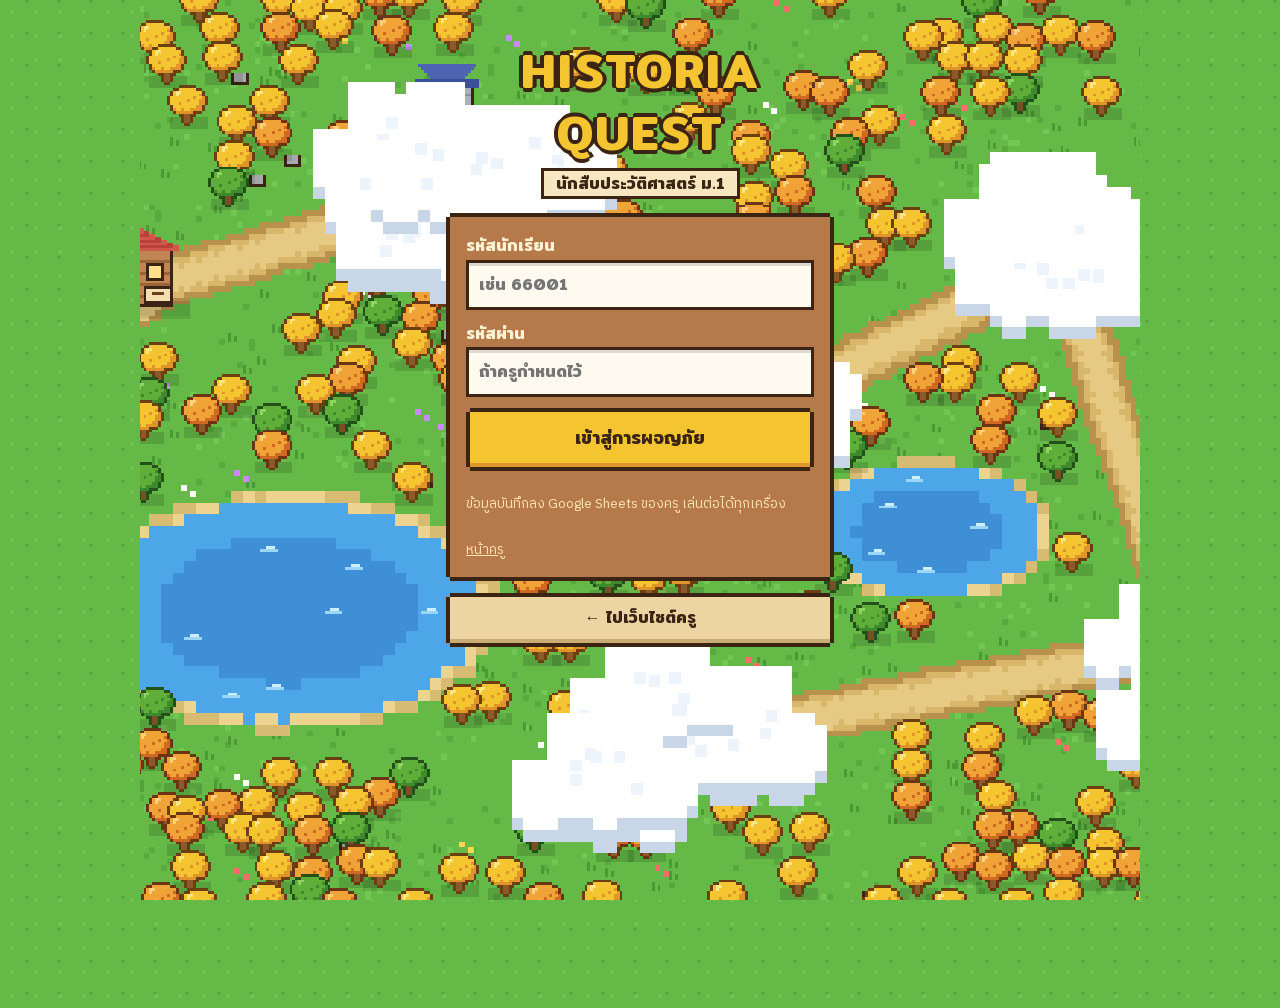
<file: index.html>
<!doctype html>
<html lang="th">
<head>
<meta charset="utf-8">
<meta name="viewport" content="width=device-width, initial-scale=1">
<title>HISTORIA QUEST · นักสืบประวัติศาสตร์ ม.1</title>
<meta name="description" content="เกม RPG ประวัติศาสตร์ ม.1 จากมังงะนักสืบอดีต">
<link rel="stylesheet" href="css/style.css">
</head>
<body>
<div id="app"></div>
<div id="modal" hidden></div>
<script type="module" src="js/app.js"></script>
</body>
</html>
</file>
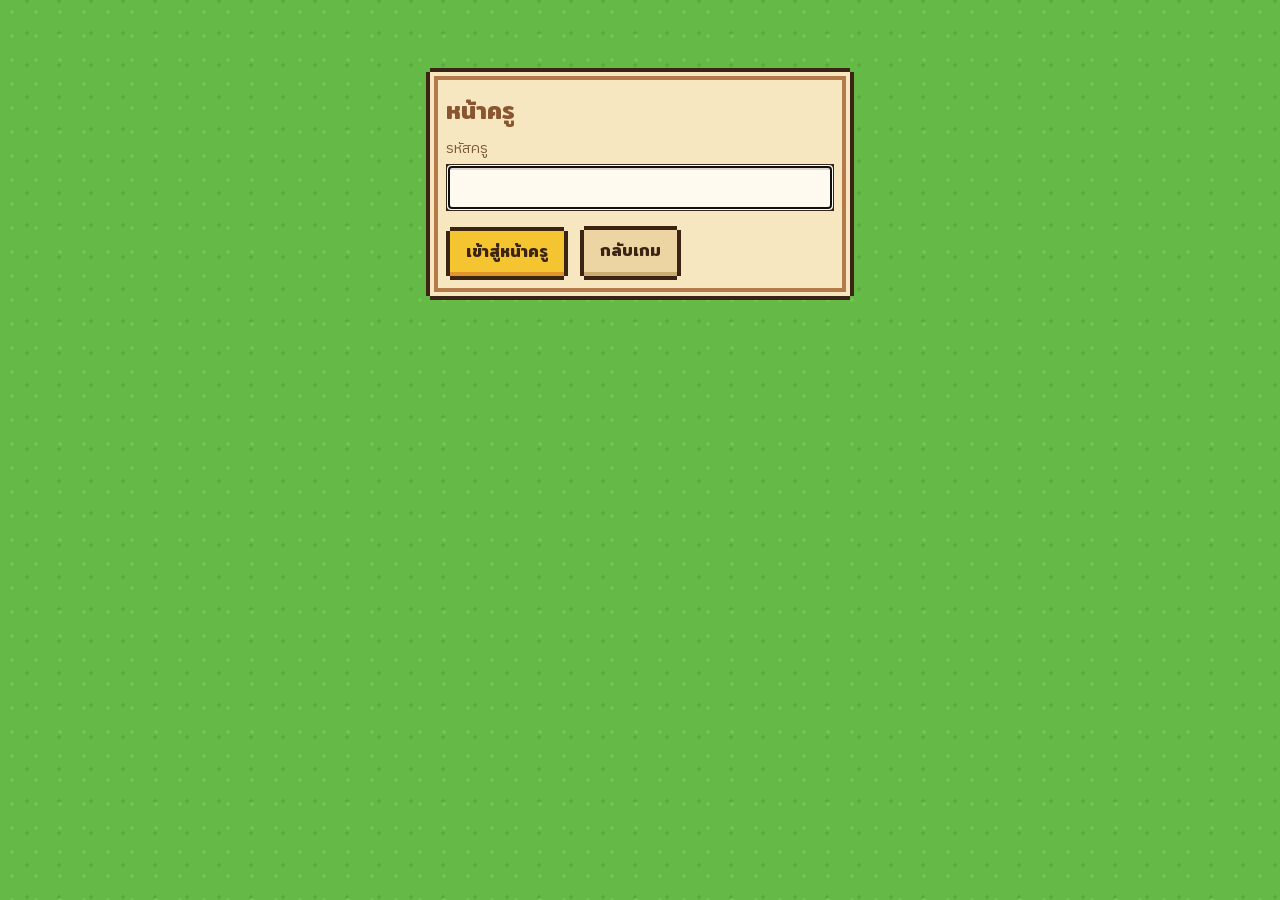
<file: teacher.html>
<!doctype html>
<html lang="th">
<head>
<meta charset="utf-8">
<meta name="viewport" content="width=device-width, initial-scale=1">
<title>หน้าครู · HISTORIA QUEST</title>
<link rel="stylesheet" href="css/style.css">
<style>
  .kpis { display: grid; grid-template-columns: repeat(auto-fit, minmax(160px, 1fr)); gap: 10px; }
  .kpi { background: #fff7e3; padding: 12px; margin: 4px; }
  .kpi b { font-size: 1.8rem; color: var(--wood2); display: block; }
  main > .row h1 { color: var(--leaf) !important; text-shadow: 0 3px 0 var(--woodD), 3px 0 0 var(--woodD), -3px 0 0 var(--woodD), 0 -3px 0 var(--woodD); }
  .scroll { overflow-x: auto; }
  .heat td.h { text-align: center; font-family: Mitr; border-radius: 4px; }
  .flag { color: #ffb3ad; }
  .settings { display: grid; grid-template-columns: repeat(auto-fit, minmax(220px, 1fr)); gap: 10px; }
</style>
</head>
<body>
<main id="t"></main>
<script type="module" src="js/teacher.js"></script>
</body>
</html>
</file>
<file: css/style.css>
@font-face { font-family: Mitr; font-weight: 600; src: url(../assets/fonts/mitr-600-thai.woff2) format('woff2'); unicode-range: U+0E00-0E7F; }
@font-face { font-family: Mitr; font-weight: 600; src: url(../assets/fonts/mitr-600-latin.woff2) format('woff2'); }
@font-face { font-family: Plex; font-weight: 400; src: url(../assets/fonts/plex-400-thai.woff2) format('woff2'); unicode-range: U+0E00-0E7F; }
@font-face { font-family: Plex; font-weight: 400; src: url(../assets/fonts/plex-400-latin.woff2) format('woff2'); }
@font-face { font-family: Plex; font-weight: 600; src: url(../assets/fonts/plex-500-thai.woff2) format('woff2'); unicode-range: U+0E00-0E7F; }

/* โทนสี: หญ้าเขียวสด ต้นไม้เหลืองส้ม น้ำฟ้า กรอบไม้ และกระดาษ */
:root {
  --grass: #64b947; --grass2: #4c9a35; --leaf: #f4c431; --leaf2: #e0952a; --water: #4da6e8; --water2: #3f8fd6;
  --wood: #b5794a; --wood2: #8a5531; --woodD: #3b2414; --woodL: #d9a066;
  --paper: #f7e7c1; --paper2: #ecd5a3; --ink: #3b2414; --muted: #7a5636;
  --gold: #f4c431; --red: #d64541; --green: #4fa83a; --blue: #3a8ed6; --purple: #8a5ad6;
  --px: 4px;
}
* { box-sizing: border-box; }
html { -webkit-text-size-adjust: 100%; }
body {
  margin: 0; color: var(--ink); font: 16px/1.6 Plex, system-ui, sans-serif; min-height: 100vh;
  background-color: var(--grass);
  background-image:
    radial-gradient(#72c754 1.5px, transparent 2px), radial-gradient(#58aa3e 1.5px, transparent 2px);
  background-size: 24px 24px, 32px 32px; background-position: 0 0, 11px 17px;
}
h1, h2, h3, h4, b, .btn, .lv, .slot span { font-family: Mitr, Plex, sans-serif; font-weight: 600; }
h1, h2, h3, h4 { line-height: 1.3; margin: .3em 0 .5em; }
h2 { color: var(--wood2); }
a { color: var(--wood2); }
main { max-width: 1000px; margin: 0 auto; padding: 12px 16px 120px; }
.muted { color: var(--muted); } .small { font-size: .85rem; } .center { text-align: center; justify-content: center; }
.warn, .err { color: #b8372e; } .note { background: #fff6; border-left: 4px solid var(--leaf2); padding: 6px 10px; }
canvas.px, canvas.mapcanvas { image-rendering: pixelated; image-rendering: crisp-edges; display: block; }

/* กรอบไม้แบบพิกเซล: ขอบมุมเป็นขั้นบันได */
.pxframe, .panel, .sheet, .btn, .slot, .card, .world, .node, .item, .skill, .tree, .detail, .charcard, .kpi, .sortcard, .res, .mnode .lbl, .blog {
  border: 0;
  box-shadow:
    0 calc(-1 * var(--px)) 0 0 var(--woodD), 0 var(--px) 0 0 var(--woodD),
    calc(-1 * var(--px)) 0 0 0 var(--woodD), var(--px) 0 0 0 var(--woodD);
}
.panel { background: var(--paper); padding: 16px; margin: 20px 4px; outline: var(--px) solid var(--wood); outline-offset: calc(-2 * var(--px)); }
.panel.wood, .top .topin, .dock { background: var(--wood); color: #fff3d6; }
.row { display: flex; gap: 12px; flex-wrap: wrap; margin-top: 14px; align-items: center; }
.grid { display: grid; gap: 12px; }

.btn { appearance: none; background: var(--woodL); color: var(--ink); padding: 8px 16px; cursor: pointer; font-size: 1rem; text-decoration: none; display: inline-flex; align-items: center; gap: 6px; margin: var(--px); border-bottom: var(--px) solid var(--wood2); }
.btn:hover:not(:disabled) { filter: brightness(1.08); }
.btn:active:not(:disabled) { transform: translateY(2px); border-bottom-width: 1px; }
.btn:disabled { opacity: .5; cursor: not-allowed; }
.btn.primary { background: var(--leaf); border-bottom-color: var(--leaf2); }
.btn.ghost { background: var(--paper2); border-bottom-color: #c9ad74; }
.btn.small { padding: 3px 10px; font-size: .85rem; }
.btn.big { padding: 12px 26px; font-size: 1.1rem; }
.pill { background: var(--leaf); color: var(--ink); padding: 0 8px; font-size: .8rem; font-family: Mitr; }

/* หัวเกม (แถบไม้) */
.top { position: sticky; top: 0; z-index: 5; padding: 10px 12px 0; }
.topin { max-width: 1000px; margin: 0 auto; display: flex; justify-content: space-between; align-items: center; gap: 10px; padding: 6px 12px; flex-wrap: wrap; }
.me { display: flex; gap: 10px; align-items: center; }
.avatar { background: var(--paper); padding: 2px; box-shadow: 0 0 0 3px var(--woodD); }
.who b { color: #fff; } .who .small { color: #ffe4b5; }
.lvrow { display: flex; gap: 8px; align-items: center; }
.lv { color: var(--leaf); text-shadow: 0 2px 0 var(--woodD); }
.wallet { display: flex; gap: 10px; flex-wrap: wrap; align-items: center; }
.res { display: inline-flex; align-items: center; gap: 6px; background: var(--wood2); padding: 2px 10px 2px 6px; margin: var(--px); }
.res b { color: #fff; }
.sync { font-size: .75rem; padding: 2px 8px; background: #0003; color: #fff3d6; }
.sync.saved { background: #2f7a2a; } .sync.error { background: #a8332b; } .sync.saving, .sync.pending { background: #a07a1a; } .sync.local { background: #6b5a44; }

/* แถบเมนูด้านล่างแบบช่องไอเทม */
.dock { position: fixed; bottom: 10px; left: 50%; transform: translateX(-50%); z-index: 6; display: flex; gap: 6px; padding: 8px 10px; max-width: calc(100% - 16px); overflow-x: auto; scrollbar-width: none; box-shadow: 0 0 0 var(--px) var(--woodD), 0 6px 0 var(--px) #0003; }
.slot { position: relative; background: var(--paper); color: var(--ink); width: 64px; height: 64px; flex: none; display: flex; flex-direction: column; align-items: center; justify-content: center; gap: 2px; cursor: pointer; margin: var(--px); padding: 0; }
.slot span { font-size: .7rem; line-height: 1; }
.slot.on { background: var(--leaf); }
.slot:hover { filter: brightness(1.06); }
.slot em { position: absolute; top: -8px; right: -8px; font-style: normal; background: var(--red); color: #fff; font-size: .7rem; padding: 0 6px; font-family: Mitr; box-shadow: 0 0 0 2px var(--woodD); }

.bar { height: 12px; background: var(--woodD); overflow: hidden; flex: 1; min-width: 80px; padding: 2px; }
.bar i { display: block; height: 100%; background: var(--leaf); transition: width .4s; }
.bar.hp i { background: #6cd65a; } .boss-side .bar.hp i { background: #ff6b5e; }
.bar.mp i { background: #5cb8ff; } .bar.m i { background: var(--leaf2); }
.wbody .bar, .side .bar { flex: none; }

/* แผนที่ */
.mapwrap { position: relative; margin: 14px 4px 4px; box-shadow: 0 0 0 var(--px) var(--woodD), 0 0 0 calc(3 * var(--px)) var(--wood), 0 0 0 calc(4 * var(--px)) var(--woodD); }
.mapwrap canvas { width: 100%; height: auto; }
.mnode { position: absolute; transform: translate(-50%, -50%); background: none; border: 0; padding: 0; cursor: pointer; display: flex; flex-direction: column; align-items: center; z-index: 1; }
.mnode i { font-style: normal; font-family: Mitr; width: 30px; height: 30px; display: grid; place-items: center; background: #a7a9ad; color: #fff; box-shadow: 0 0 0 3px var(--woodD); }
.mnode.done i { background: var(--green); }
.mnode.open i { background: var(--leaf); color: var(--ink); animation: bob 1s ease-in-out infinite; }
.mnode.locked { cursor: not-allowed; }
.mnode .lbl { margin-top: 6px; background: var(--paper); color: var(--ink); font-size: .72rem; padding: 0 6px; white-space: nowrap; max-width: 160px; overflow: hidden; text-overflow: ellipsis; opacity: 0; transition: opacity .15s; pointer-events: none; }
.mnode:hover .lbl, .mnode:focus-visible .lbl, .world-pin .lbl { opacity: 1; }
.world-pin { width: 70px; height: 60px; justify-content: flex-end; }
.world-pin .lbl { font-family: Mitr; }
.world-pin.locked .lbl { background: #e6e9ef; color: #5a6270; }
.bossnode canvas { filter: drop-shadow(0 2px 0 var(--woodD)); }
.bossnode.locked canvas { filter: grayscale(1) brightness(.8); }
.herohere { position: absolute; transform: translate(-50%, -50%); pointer-events: none; animation: bob 1.2s ease-in-out infinite; }
@media (max-width: 700px) { .mnode i { width: 20px; height: 20px; font-size: .7rem; } .mnode .lbl { display: none; } .world-pin .lbl { display: block; font-size: .6rem; } .world-pin { width: 44px; height: 40px; } .herohere canvas { width: 16px; height: auto; } .bossnode canvas { width: 28px; height: auto; } }

/* หน้าเข้าสู่ระบบ */
.loginbg { position: relative; min-height: 100vh; margin: -12px -16px; overflow: hidden; }
.loginbg > canvas { position: absolute; inset: 0; width: 100%; height: 100%; object-fit: cover; }
.loginbox { position: relative; z-index: 1; max-width: 420px; margin: 0 auto; padding: 40px 16px; }
.logo { text-align: center; margin-bottom: 8px; }
.logo h1 { font-size: clamp(2rem, 8vw, 3rem); margin: 0; color: var(--leaf); letter-spacing: 2px; text-shadow: 0 4px 0 var(--woodD), 4px 0 0 var(--woodD), -4px 0 0 var(--woodD), 0 -4px 0 var(--woodD); }
.logo p { display: inline-block; margin: 6px 0 0; background: var(--paper); padding: 0 12px; font-family: Mitr; box-shadow: 0 0 0 3px var(--woodD); }
#loginForm { display: flex; flex-direction: column; gap: 10px; }
#loginForm label { display: flex; flex-direction: column; color: #fff3d6; font-family: Mitr; }
#loginForm .small, #loginForm a { color: #ffe4b5; }
#loginForm .btn { justify-content: center; }
.homelink { display: flex; justify-content: center; margin: 18px var(--px) 0; }
#loginForm .err { background: var(--paper); padding: 4px 8px; }
input, select { font: inherit; padding: 9px 10px; border: 0; background: #fffaf0; color: var(--ink); box-shadow: inset 0 3px 0 #0002, 0 0 0 3px var(--woodD); margin: 4px 3px; }

/* การ์ดทั่วไป */
.card { background: #fff7e3; color: var(--ink); padding: 12px; display: flex; flex-direction: column; align-items: center; gap: 4px; text-align: center; cursor: pointer; font: inherit; margin: var(--px); }
.card:hover { background: #fff; }
.card.on { background: #fff1b8; outline: 3px solid var(--leaf2); }
.classes { grid-template-columns: repeat(auto-fit, minmax(140px, 1fr)); }
.form { display: grid; grid-template-columns: repeat(auto-fit, minmax(180px, 1fr)); gap: 10px; }
.form label { display: flex; flex-direction: column; gap: 2px; font-size: .9rem; color: var(--muted); }
.statline { display: flex; gap: 16px; flex-wrap: wrap; margin-top: 10px; color: var(--muted); }
.statline b { color: var(--ink); }

.worlds { display: grid; grid-template-columns: repeat(auto-fill, minmax(280px, 1fr)); gap: 12px; }
.world { display: flex; gap: 12px; text-align: left; background: #fff7e3; padding: 10px; color: var(--ink); font: inherit; cursor: pointer; margin: var(--px); }
.world img, .world .nocover { width: 80px; height: 112px; object-fit: cover; flex: none; box-shadow: 0 0 0 2px var(--woodD); }
.world .nocover { background: #e6e9ef; display: grid; place-items: center; font-size: 2rem; color: #8b93a0; }
.world.locked { cursor: default; background: #eee8dc; }
.world.locked img { filter: grayscale(1) brightness(.8); }
.wbody { display: flex; flex-direction: column; gap: 3px; flex: 1; min-width: 0; }
.checks { list-style: none; padding: 0; margin: 4px 0 0; font-size: .8rem; color: var(--muted); }
.checks li.ok { color: var(--green); }

.mastery { display: grid; grid-template-columns: repeat(auto-fill, minmax(220px, 1fr)); gap: 6px 16px; margin-bottom: 12px; }
.mastery > div { display: flex; align-items: center; gap: 8px; }
.mastery .small:first-child { width: 130px; flex: none; }
.path { list-style: none; padding: 0; margin: 0; display: flex; flex-direction: column; gap: 8px; }
.node { width: calc(100% - 8px); display: flex; gap: 12px; align-items: center; text-align: left; background: #fff7e3; padding: 8px 12px; color: var(--ink); font: inherit; cursor: pointer; margin: var(--px); }
.node .num { width: 30px; height: 30px; flex: none; display: grid; place-items: center; background: #d8c9a8; font-family: Mitr; }
.node.done .num { background: var(--green); color: #fff; }
.node.open { background: #fff1b8; }
.node.locked { opacity: .5; cursor: not-allowed; }
.node.boss { background: #ffd9cf; }
.tag { font-size: .72rem; padding: 0 6px; font-family: Mitr; margin-right: 4px; color: #fff; }
.t-manga { background: var(--leaf2); } .t-sheet { background: var(--blue); } .t-game { background: var(--purple); }
.t-lesson { background: var(--green); } .t-trial { background: var(--red); }
.lesson { background: #fffaf0; padding: 16px 18px; margin: var(--px); box-shadow: 0 0 0 3px #c9ad74; font-size: 1.02rem; }
.lesson h3 { color: var(--wood2); margin-top: .9em; }
.lesson h3:first-child { margin-top: 0; }
.lesson ul, .lesson ol { padding-left: 22px; }
.lesson li { margin: 4px 0; }
.lesson .tbl td, .lesson .tbl th { border-bottom: 2px dashed #e0cfa6; }
.tl { display: flex; flex-wrap: wrap; gap: 0; margin: 12px 0; }
.tl span { position: relative; flex: 1 1 120px; background: var(--leaf); padding: 8px 18px 8px 12px; font-family: Mitr; margin: 3px 6px 3px 0; box-shadow: 0 0 0 3px var(--woodD); text-align: center; font-size: .9rem; }
.tl span:nth-child(even) { background: #9fd98a; }
.world .nocover { font-family: Mitr; font-size: 1.2rem; color: var(--wood2); background: var(--paper2); text-align: center; padding: 4px; }

.books { display: grid; grid-template-columns: repeat(auto-fill, minmax(190px, 1fr)); gap: 14px; }
.book { background: #fff7e3; color: var(--ink); font: inherit; text-align: left; padding: 10px; margin: var(--px); cursor: pointer; display: flex; flex-direction: column; gap: 4px; }
.book:hover { background: #fff; }
.book img { width: 100%; aspect-ratio: 7 / 10; object-fit: cover; box-shadow: 0 0 0 3px var(--woodD); margin-bottom: 4px; }
.book .bar { flex: none; }
.book-reader select { max-width: 260px; }
.book-reader .page { max-width: 760px; margin: 0 auto; }
.reader .page { background: #000; box-shadow: 0 0 0 var(--px) var(--woodD); }
.reader .page img { width: 100%; display: block; cursor: zoom-in; }
.zoom { position: fixed; inset: 0; overflow: auto; background: #000e; padding: 10px; }
.zoom img { width: 160%; max-width: none; display: block; margin: 0 auto; }
@media (min-width: 900px) { .zoom img { width: 100%; max-width: 1400px; } }
.zoom .btn { position: fixed; top: 12px; right: 12px; }

/* หน้าต่างคำถาม */
#modal { position: fixed; inset: 0; background: #1d2a1488; z-index: 20; display: grid; place-items: center; padding: 16px; overflow: auto; }
#modal[hidden] { display: none; }
.sheet { background: var(--paper); color: var(--ink); padding: 18px; width: min(560px, calc(100% - 8px)); animation: pop .2s ease-out; outline: var(--px) solid var(--wood); outline-offset: calc(-2 * var(--px)); }
.qtitle { font-family: Mitr; color: #fff; background: var(--wood); display: inline-block; padding: 0 10px; font-size: .85rem; }
.question { font-family: Mitr; font-size: 1.15rem; margin: 8px 0 12px; }
.choices { display: grid; gap: 10px; }
.choice { text-align: left; font: inherit; padding: 10px 12px; border: 0; background: #fffaf0; color: var(--ink); cursor: pointer; box-shadow: 0 0 0 3px #c9ad74; margin: 3px; }
.choice:hover:not(:disabled) { box-shadow: 0 0 0 3px var(--wood2); }
.choice.right { background: #d5f5c8; box-shadow: 0 0 0 3px var(--green); }
.choice.wrong { background: #fbd9d6; box-shadow: 0 0 0 3px var(--red); }
.feedback { margin-top: 12px; padding: 10px 12px; }
.feedback.ok { background: #d5f5c8; } .feedback.no { background: #ffe9b8; }
.rewards { display: flex; flex-wrap: wrap; gap: 6px; margin: 10px 0; }
.rewards span { background: var(--wood2); color: #fff3d6; padding: 2px 10px; font-family: Mitr; font-size: .9rem; }
.levelup { font-family: Mitr; background: var(--leaf); color: var(--ink); padding: 8px 12px; margin: 6px 0; box-shadow: 0 0 0 3px var(--woodD); animation: glow 1s ease-in-out infinite alternate; }
.sheet ul { padding-left: 20px; }

/* มินิเกม */
.sortcard { background: #fffaf0; padding: 18px; text-align: center; font-family: Mitr; font-size: 1.2rem; margin: 16px 4px; }
.bins { display: grid; grid-template-columns: repeat(auto-fit, minmax(140px, 1fr)); gap: 10px; }
.bin { justify-content: center; padding: 16px; font-size: 1.05rem; }
.btn.right { background: #8fe07a; } .btn.wrong { background: #ff8a7e; }
.ordered { background: #fff7e3; padding: 10px 10px 10px 34px; min-height: 40px; box-shadow: inset 0 0 0 3px #c9ad74; }
.ordered li { font-family: Mitr; color: var(--wood2); }
.orderpool { display: flex; flex-wrap: wrap; gap: 4px; margin-top: 10px; }
.shake { animation: shake .4s; }

/* ต่อสู้ */
.arena { display: grid; grid-template-columns: 1fr 1fr; gap: 12px; padding: 12px; min-height: 300px; box-shadow: 0 0 0 var(--px) var(--woodD);
  background: linear-gradient(#8fd0f7 0, #bfe6fb 40%, var(--grass) 40%) ; background-image: linear-gradient(#8fd0f7 0 40%, transparent 40%), radial-gradient(#72c754 1.5px, transparent 2px); background-size: auto, 18px 18px; background-color: var(--grass); }
.side { display: flex; flex-direction: column; gap: 4px; position: relative; }
.side .nm { font-family: Mitr; color: #fff; text-shadow: 0 2px 0 var(--woodD), 2px 0 0 var(--woodD), -2px 0 0 var(--woodD), 0 -2px 0 var(--woodD); }
.side .small { color: #fff; text-shadow: 0 1px 0 var(--woodD), 1px 0 0 var(--woodD), -1px 0 0 var(--woodD); }
.me-side { justify-content: flex-end; align-items: flex-start; }
#bossSpr, #heroSpr { position: relative; align-self: center; margin-top: 6px; }
#heroSpr canvas { transform: scaleX(-1); }
.blog { background: #fffaf0; padding: 8px 12px; margin: 14px 4px; font-size: .9rem; min-height: 4.8em; }
.actions { display: grid; grid-template-columns: repeat(auto-fit, minmax(150px, 1fr)); gap: 6px; }
.act { flex-direction: column; align-items: flex-start; gap: 0; }
.act.ult { background: #d9c2ff; border-bottom-color: var(--purple); }
.float { position: absolute; left: 50%; top: 10%; transform: translateX(-50%); font-family: Mitr; font-size: 1.4rem; pointer-events: none; animation: float 1.1s ease-out forwards; text-shadow: 0 2px 0 #000, 2px 0 0 #000, -2px 0 0 #000; white-space: nowrap; }
.float.dmg { color: #fff; } .float.crit { color: var(--leaf); font-size: 1.8rem; } .float.heal { color: #8fe07a; }
.lunge { animation: lunge .35s; } .lunge-l { animation: lungeL .35s; } .hit { animation: hit .35s; }

/* ตัวละคร กระเป๋า สกิล */
.charwrap { display: grid; grid-template-columns: minmax(180px, 240px) 1fr; gap: 20px; }
.charcard { display: flex; flex-direction: column; align-items: center; gap: 4px; background: #9fd98a; padding: 14px; text-align: center; margin: var(--px); }
.stats { width: 100%; border-collapse: collapse; }
.stats td { padding: 6px 4px; border-bottom: 2px dashed #d8c39a; }
.slots { list-style: none; padding: 0; display: grid; gap: 4px; }
.log { padding-left: 18px; color: var(--muted); }
.bag { display: grid; grid-template-columns: 1fr 1fr; gap: 16px; }
.items { display: grid; grid-template-columns: repeat(auto-fill, minmax(150px, 1fr)); gap: 10px; align-content: start; }
.item { text-align: left; background: #fff7e3; padding: 8px 10px; color: var(--ink); font: inherit; cursor: pointer; display: flex; flex-direction: column; margin: var(--px); border-left: 6px solid var(--rc); }
.item b { color: var(--ink); }
.item.on { background: #fff1b8; }
.detail { background: #fff7e3; padding: 12px; margin: var(--px); }
.trees { display: grid; grid-template-columns: repeat(3, 1fr); gap: 14px; }
.tree { background: #f0dcae; padding: 10px; display: flex; flex-direction: column; gap: 10px; margin: var(--px); }
.skill { background: #fffaf0; padding: 10px; display: flex; flex-direction: column; gap: 4px; align-items: flex-start; margin: 3px; }
.skill.has { background: #fff1b8; }
.cards3 { display: grid; grid-template-columns: repeat(auto-fit, minmax(220px, 1fr)); gap: 10px; margin-bottom: 12px; }
.cards3 .card { align-items: flex-start; text-align: left; cursor: default; }
.tbl { width: 100%; border-collapse: collapse; }
.tbl th, .tbl td { text-align: left; padding: 6px 8px; border-bottom: 2px dashed #d8c39a; }
.tbl th { color: var(--muted); font-weight: 400; }
.chests { display: grid; grid-template-columns: repeat(auto-fill, minmax(130px, 1fr)); gap: 12px; }
.chestopen { animation: wobble .3s infinite; display: flex; justify-content: center; }
.reveal { text-align: center; padding: 14px; background: #fffaf0; animation: pop .3s; box-shadow: 0 0 0 4px var(--rc); }
.reveal h2 { color: var(--rc) !important; text-shadow: 0 2px 0 var(--woodD); font-size: 1.6rem; }

@media (max-width: 700px) {
  .charwrap, .bag, .trees { grid-template-columns: 1fr; }
  .arena { min-height: 240px; }
  .arena canvas { width: 120px; height: auto; }
  .avatar canvas { width: 30px; height: auto; }
  .dock { gap: 2px; padding: 6px; bottom: 6px; }
  .slot { width: 35px; height: 46px; margin: 3px 1px; } .slot span { font-size: .5rem; }
  .slot canvas { width: 18px; height: 18px; }
  .books { grid-template-columns: 1fr 1fr; gap: 8px; }
  .slot canvas { width: 20px; height: 20px; }
  .who .small, .lvrow .small { display: none; }
}

@keyframes pop { from { transform: scale(.92); opacity: 0; } }
@keyframes glow { to { filter: brightness(1.15); } }
@keyframes shake { 25% { transform: translateX(-6px); } 75% { transform: translateX(6px); } }
@keyframes float { to { transform: translate(-50%, -60px); opacity: 0; } }
@keyframes lunge { 50% { transform: translate(-30px, -16px); } }
@keyframes lungeL { 50% { transform: translate(30px, 16px); } }
@keyframes hit { 20%, 60% { transform: translateX(8px); filter: brightness(2.5); } 40%, 80% { transform: translateX(-8px); } }
@keyframes wobble { 50% { transform: rotate(4deg); } }
@keyframes bob { 50% { transform: translate(-50%, calc(-50% - 4px)); } }
.mnode.open i { animation-name: bobi; } @keyframes bobi { 50% { transform: translateY(-4px); } }
@media (prefers-reduced-motion: reduce) { * { animation: none !important; transition: none !important; } }
</file>
